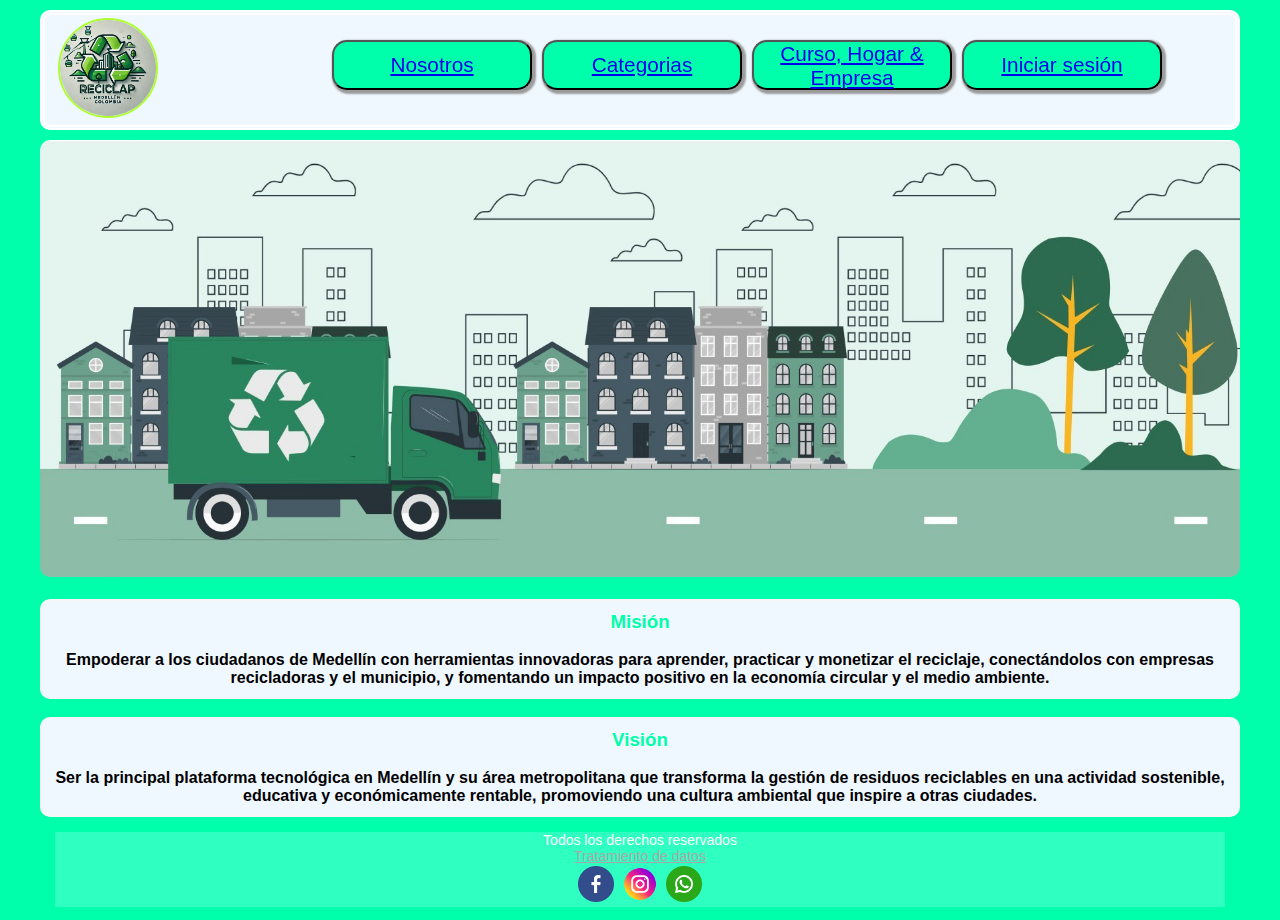
<file: index.html>
<!DOCTYPE html>
<html lang="en">
<head>
    <meta charset="UTF-8">
    <meta name="viewport" content="width=device-width, initial-scale=1.0">
    <title>Reciclapp</title>
    <link rel="shortcut icon" href="imagenes/reciclapp.jpg" type="image/x-icon">
    <link rel="stylesheet" href="style.css">
</head>
<body>
    <header>
        <div class="encabezado">
            <div class="logo">
            <nav>
                <img src="imagenes/reciclapp.jpg" alt="Logos">
            </nav>  
           </div>
            <nav class="nav2">
                <button><a href="index.html">Nosotros</a></button>
                <button><a href="categorias.html">Categorias</a></button>
                <button><a href="cursohogar.html">Curso, Hogar & Empresa</a></button>
                <button><a href="inicioSesion.html">Iniciar sesión</a></button>
                
            </nav>
        </div>
    </header>
    <main>
        <div class="dos">
            <img src="imagenes/pagina2.2.jpg" alt="reciclapp">
        </div>
        <br>
        <div class="tres">
            <h3>Misión</h3>
            <br>
            <h4>Empoderar a los ciudadanos de Medellín con herramientas innovadoras para aprender, practicar y monetizar el reciclaje, conectándolos con empresas recicladoras y el municipio, y fomentando un impacto positivo en la economía circular y el medio ambiente. <br></h4>
        </div>
        <br>
        <div class="cuatro">
            <h3>Visión</h3>
            <br>
            <h4>Ser la principal plataforma tecnológica en Medellín y su área metropolitana que transforma la gestión de residuos reciclables en una actividad sostenible, educativa y económicamente rentable, promoviendo una cultura ambiental que inspire a otras ciudades. <br></h4>
        </div>
    </main>

    <footer>
        <p>Todos los derechos reservados</p>
        <a href="#">Tratamiento de datos</a>
        <div class="redes">
            <a href="#" target=_blank><img src="imagenes/facebook.png" alt="pexels"></a>
            <a href="#" target=_blank><img src="imagenes/instagram.png" alt="pexels"></a>
            <a href="#" target=_blank><img src="imagenes/whatsapp.png" alt="pexels"></a>
        </div>
    </footer>

    
</body>
</html>
</file>
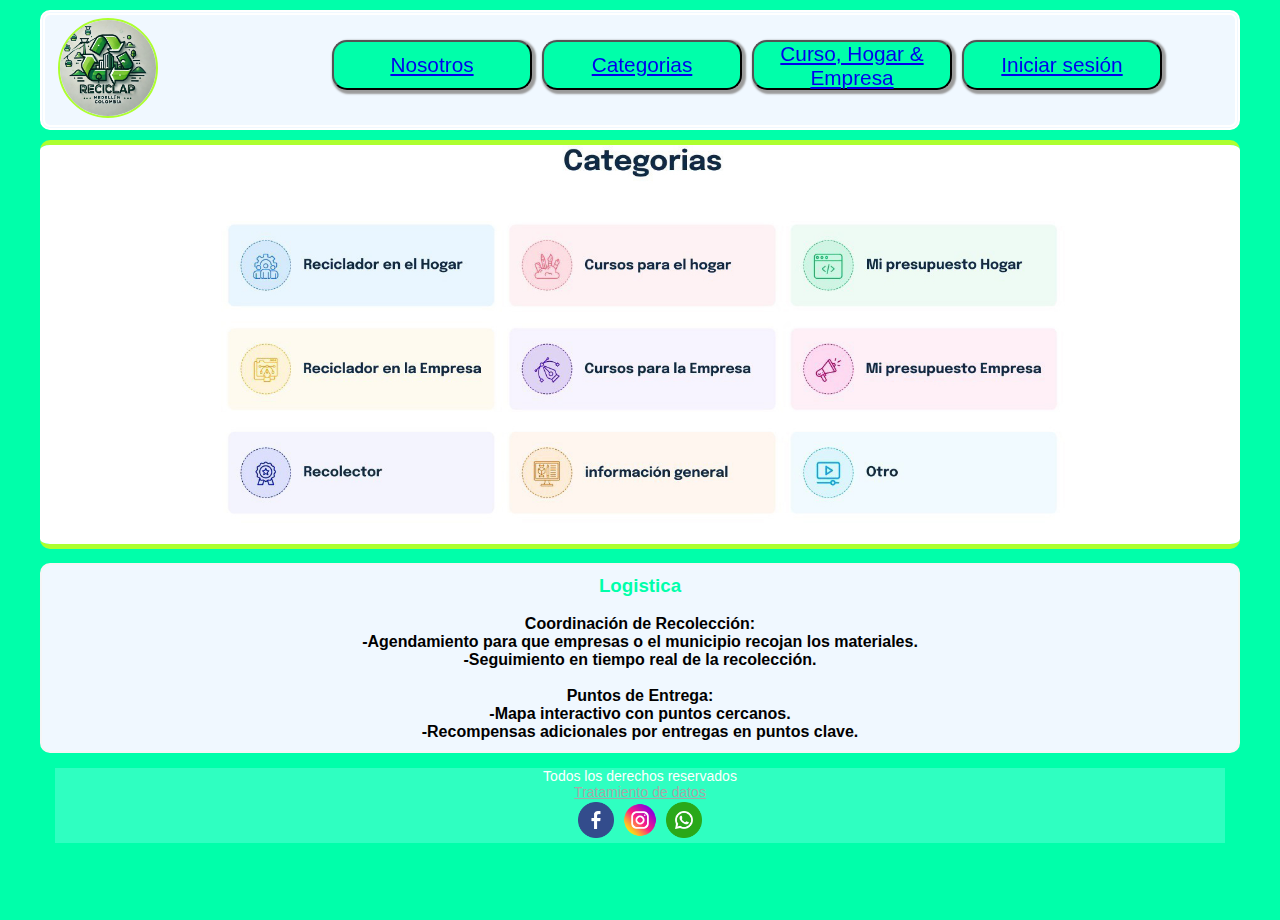
<file: categorias.html>
<!DOCTYPE html>
<html lang="en">
<head>
    <meta charset="UTF-8">
    <meta name="viewport" content="width=device-width, initial-scale=1.0">
    <title>Reciclapp</title>
    <link rel="shortcut icon" href="imagenes/reciclapp.jpg" type="image/x-icon">
    <link rel="stylesheet" href="style.css">
</head>
<body>
    <header>
        <div class="encabezado">
            <div class="logo">
            <nav>
                <img src="imagenes/reciclapp.jpg" alt="Logos">
            </nav>  
           </div>
            <nav class="nav2">
                <button><a href="index.html">Nosotros</a></button>
                <button><a href="categorias.html">Categorias</a></button>
                <button><a href="cursohogar.html">Curso, Hogar & Empresa</a></button>
                <button><a href="inicioSesion.html">Iniciar sesión</a></button>
                
            </nav>
        </div>
    </header>
    
    <main>
        <div class="cinco">
            <img src="imagenes/pagina2.3.jpg" alt="categorias">
        </div>
        <div class="ocho">
            
            <h3>Logistica</h3><br>
            <h4>Coordinación de Recolección: <br>
                -Agendamiento para que empresas o el municipio recojan los materiales. <br>
                -Seguimiento en tiempo real de la recolección. <br>
            </h4>
            <br>
            <h4>Puntos de Entrega: <br>
                -Mapa interactivo con puntos cercanos. <br>
                -Recompensas adicionales por entregas en puntos clave. <br></h4>
        </div>
    </main>
    <footer>
        <p>Todos los derechos reservados</p>
        <a href="#">Tratamiento de datos</a>
        <div class="redes">
            <a href="#" target=_blank><img src="imagenes/facebook.png" alt="pexels"></a>
            <a href="#" target=_blank><img src="imagenes/instagram.png" alt="pexels"></a>
            <a href="#" target=_blank><img src="imagenes/whatsapp.png" alt="pexels"></a>
        </div>
    </footer>
</file>
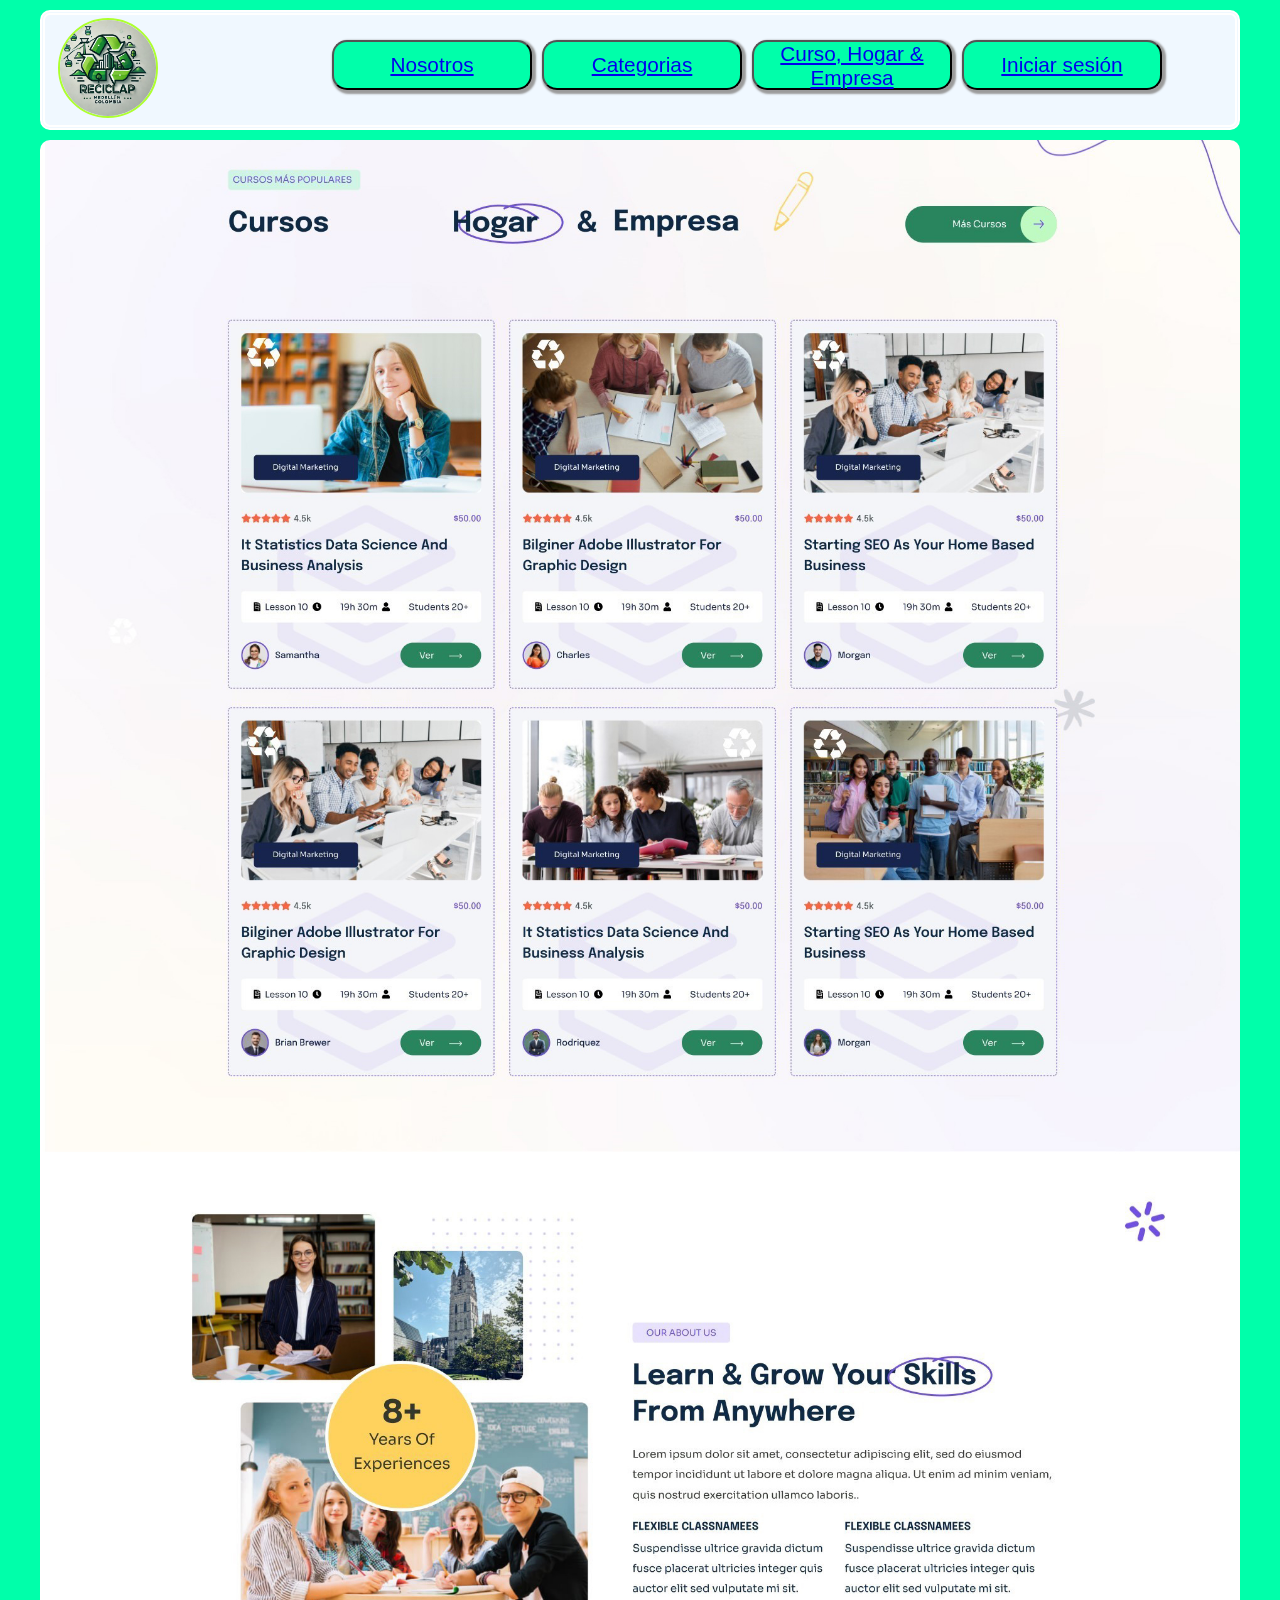
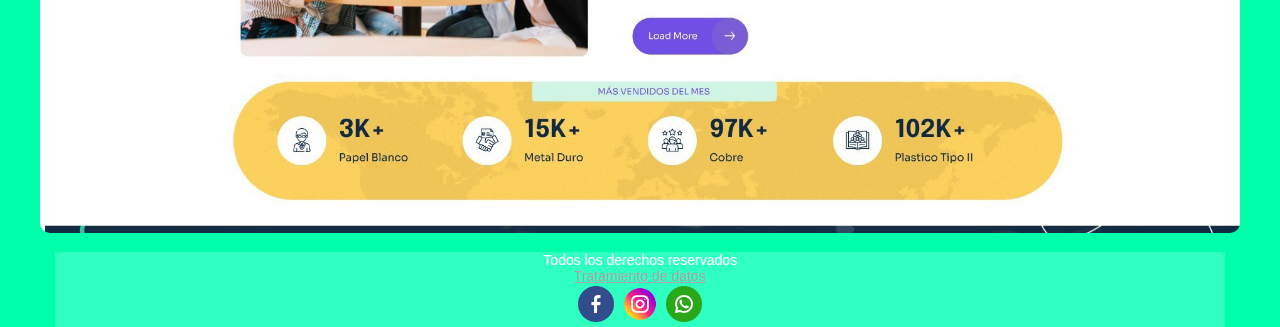
<file: cursohogar.html>
<!DOCTYPE html>
<html lang="en">
<head>
    <meta charset="UTF-8">
    <meta name="viewport" content="width=device-width, initial-scale=1.0">
    <title>Reciclapp</title>
    <link rel="shortcut icon" href="imagenes/reciclapp.jpg" type="image/x-icon">
    <link rel="stylesheet" href="style.css">
</head>
<body>
    <header>
        <div class="encabezado">
            <div class="logo">
            <nav>
                <img src="imagenes/reciclapp.jpg" alt="Logos">
            </nav>  
           </div>
            <nav class="nav2">
                <button><a href="index.html">Nosotros</a></button>
                <button><a href="categorias.html">Categorias</a></button>
                <button><a href="cursohogar.html">Curso, Hogar & Empresa</a></button>
                <button><a href="inicioSesion.html">Iniciar sesión</a></button>
                
            </nav>
        </div>
    </header>
    <main>
        <div class="seis">
            <img src="imagenes/pagina2.1.jpg" alt="CursoHogar">
        </div>
    </main>
    <footer>
        <p>Todos los derechos reservados</p>
        <a href="#">Tratamiento de datos</a>
        <div class="redes">
            <a href="#" target=_blank><img src="imagenes/facebook.png" alt="pexels"></a>
            <a href="#" target=_blank><img src="imagenes/instagram.png" alt="pexels"></a>
            <a href="#" target=_blank><img src="imagenes/whatsapp.png" alt="pexels"></a>
        </div>
    </footer>
</file>
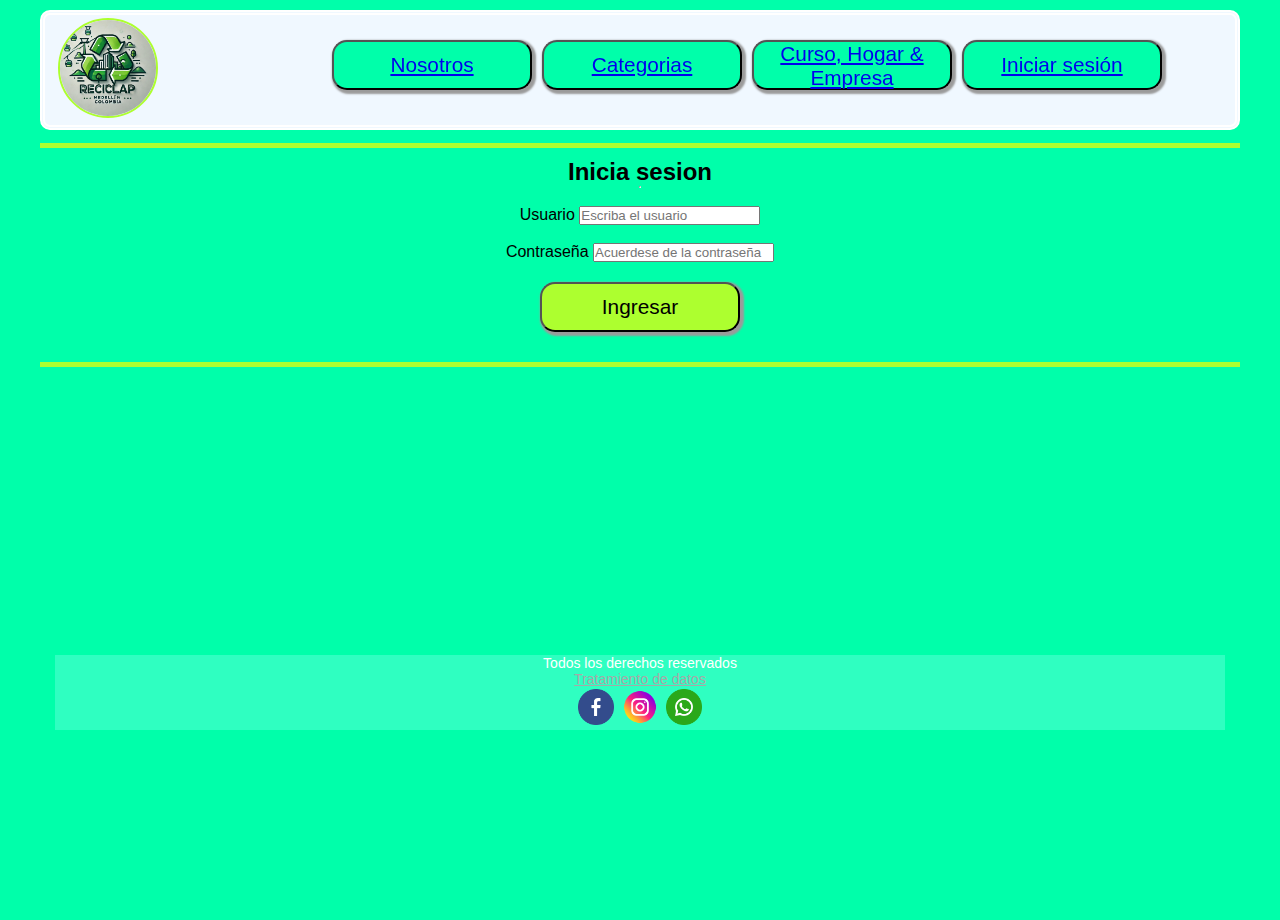
<file: inicioSesion.html>
<!DOCTYPE html>
<html lang="en">
<head>
    <meta charset="UTF-8">
    <meta name="viewport" content="width=device-width, initial-scale=1.0">
    <title>Reciclapp</title>
    <link rel="shortcut icon" href="imagenes/reciclapp.jpg" type="image/x-icon">
    <link rel="stylesheet" href="style.css">
</head>
<body>
    <header>
        <div class="encabezado">
            <div class="logo">
            <nav>
                <img src="imagenes/reciclapp.jpg" alt="Logos">
            </nav>  
           </div>
            <nav class="nav2">
                <button><a href="index.html">Nosotros</a></button>
                <button><a href="categorias.html">Categorias</a></button>
                <button><a href="cursohogar.html">Curso, Hogar & Empresa</a></button>
                <button><a href="inicioSesion.html">Iniciar sesión</a></button>
                
            </nav>
        </div>
    </header>
 <main>
    <div class="siete1">
        <h2>Inicia sesion</h2><hr> <br>
        <form action="" autocomplete="off">
            <label for="lnom">Usuario</label>
            <input type="text" name="Nombre" id="lnom" placeholder="Escriba el usuario">
            <br><br>
            <label for="ldir">Contraseña</label>
            <input type="text" name="Dirección" id="ldir" placeholder="Acuerdese de la contraseña">
            <br>
            <button>Ingresar</button>
        
        </form>
    </div>
</main>

    <footer>
        <p>Todos los derechos reservados</p>
        <a href="#">Tratamiento de datos</a>
        <div class="redes">
            <a href="#" target=_blank><img src="imagenes/facebook.png" alt="pexels"></a>
            <a href="#" target=_blank><img src="imagenes/instagram.png" alt="pexels"></a>
            <a href="#" target=_blank><img src="imagenes/whatsapp.png" alt="pexels"></a>
        </div>
    </footer>
</file>
<file: style.css>
*{
    box-sizing: border-box;
    margin: 0;
    padding: 0;
}
html{
    background-color: #00ffaa ;
    width: 100%;
    height: 100%;
    max-width: 1200px;
    font-family: sans-serif ;
    margin: 10px auto;
}
body{
    width: 100%;
    max-width: 1200px;
    background-repeat: no-repeat;
    background-size: cover;
    background-attachment: fixed;
}
header .encabezado{
    border-radius: 10px;
    background-color: aliceblue;
    background-repeat: no-repeat;
    background-size: cover;
    height: 120px;
    width: 100%;
    max-width: 1200px;
    position: fixed;
    border:5px solid rgb(255, 255, 255);
    border-style:double;
    
   
}
.logo img{
    width: 100px;
    height: 100px;
    border: 2px solid greenyellow;
    border-radius: 100%;
    display: flex;
    position: absolute;
    bottom: 7px;
    left: 13px;
}
.nav2{
    color: white;
    width: 100%;
    height: 40px;
    display: flex;
    position: absolute;
    bottom: 50px;
    left: 282px;
}
button{
    color: aliceblue;
    background-color: #00ffaa;
    width: 200px;
    height: 50px;
    margin: 5px;
    border-radius: 15px;
    font-size: 1.3rem ;
    box-shadow: 2px 2px 2px 2px rgb(155, 155, 155);
}
button:hover{
    animation:scale-up-horizontal-center 0.4s;
    animation-duration: 1s;       
    animation-delay: 0.4s;
} 
@keyframes scale-up-horizontal-center{
    0%{transform:scaleX(.2)}100%{transform:scaleX(1)}
}
main{
    min-height: 70vh;
    padding: 130px 0px ;
    padding-bottom: 0px;
}
.dos img{
    border-radius: 10px;
    width: 100%;
}
.tres{
    padding: 10px;
    border-radius: 10px ;
    background-color: aliceblue;
    text-align: center;
    max-height: 40vh;
    border: 2px solid whitesmoke;
}
.cuatro{
    padding: 10px;
    border-radius: 10px;
    background-color: aliceblue;
    text-align: center;
    max-height: 40vh;
    border: 2px solid whitesmoke;
}
h3{
    color: #00ffaa; 
}
.cinco img{
    border-block: 5px solid greenyellow;
    border-radius: 10px;
    width: 100%;
    max-height: 70vh;

}
.seis img{
    border-radius: 10px;
    width: 100%;
    max-height: 300vh;

}

.siete1{
    border-block: 5px solid greenyellow;
    padding: 10px;
    margin-block: 3px;
    text-align: center;
    justify-items: center;
}
.siete1 button{
    background-color: greenyellow;
    margin: 20px;
    color: black;
}
.ocho{
    margin-top: 10px;
    padding: 10px;
    border-radius: 10px;
    background-color: aliceblue;
    text-align: center;
    max-height: 40vh;
    border: 2px solid whitesmoke; 
}


footer{
    margin: 15px;
    background-color: rgb(47, 255, 193);
    color: rgb(255, 255, 255);
    font-size: .875rem;
    text-align: center;
}

footer a{
    color: rgb(168, 168, 168);
}
footer img{
    width: 40px;
    padding: 2px;
}
footer p{
    text-align: center;
}

@media (max-width: 900px){
    nav{
        display: flex;
        flex-direction: row;  
        left: 14px;
        bottom: 30px;
        
          
    }
    nav a{
        width:10%;
        margin: 2px;
        font-size: 15px;
        
        
       
    }
   
    button{
        position: relative;
        width:110px;
        height: 55px;
        margin: 3px;
        left: -160px;
        bottom: 0px;   
         
}
}
@media (max-width: 576px){
    nav{
        display: flex;
        flex-direction: row;  
        left: 14px;
        bottom: 30px;
        
          
    }
    nav a{
        width:10%;
        margin: 2px;
        font-size: 11px;
        
        
       
    }
   
    button{
        position: relative;
        width:75px;
        margin: 3px;
        left: -160px;
        bottom: 0px;   
         
}
}
</file>
